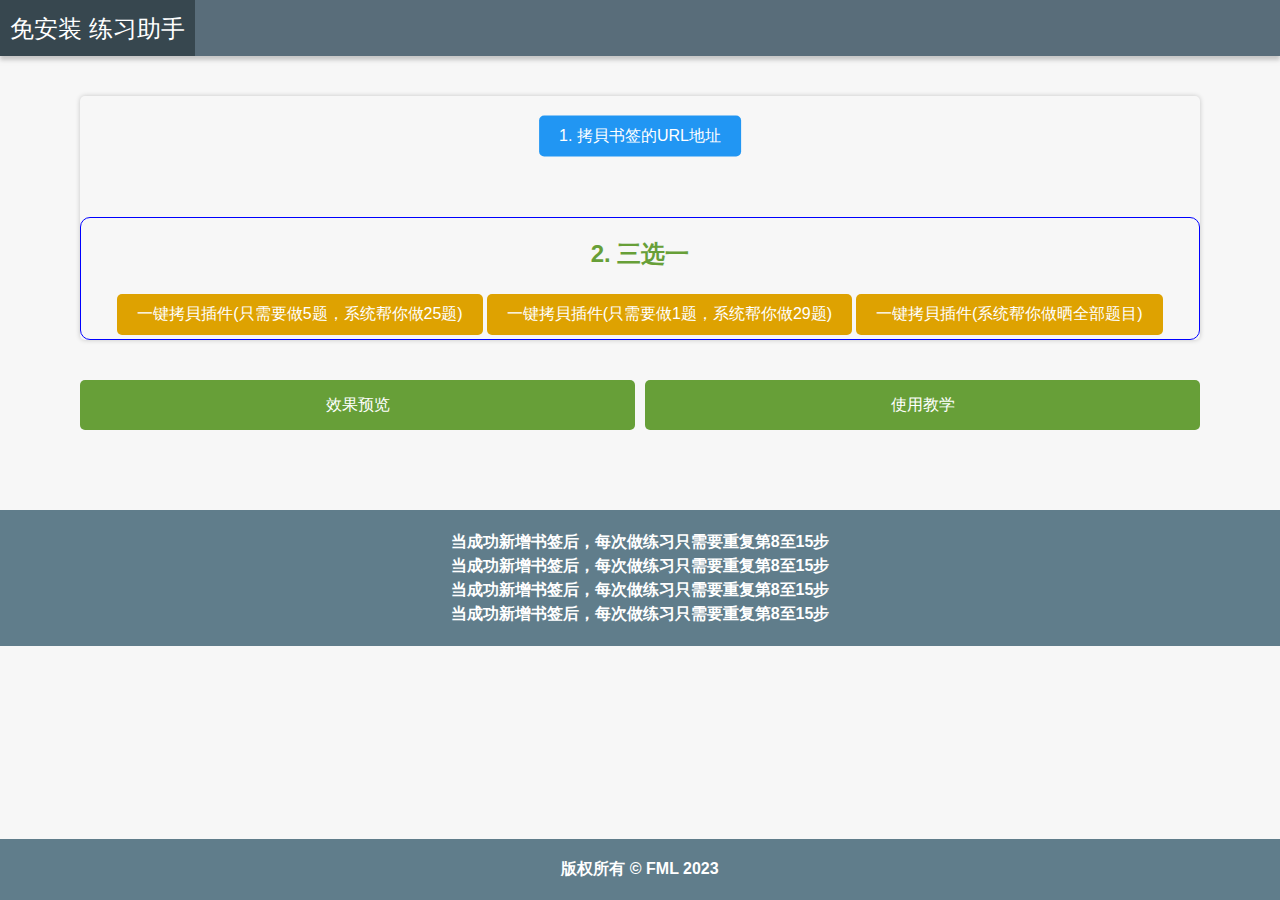
<file: index.html>
<!DOCTYPE html>
<html>

<head>
	<title>教学</title>
	<meta charset="UTF-8">
	<meta name="viewport" content="width=device-width, initial-scale=1">
	<link rel="stylesheet" href="style.css">
	<link rel="stylesheet" href="assets/libs/cute-alert/style.css">
	<script src="script.js"></script>
	<script src="assets/libs/cute-alert/cute-alert.js"></script>
</head>

<body class="overflow-hidden">

	<div class="header">
		<a href="index.html">
			<div class="title">免安装 练习助手</div>
		</a>

	</div>
	<div class="site-content">
		<div class="wrapper">
			<div class="imgBorder">
				<div>
					<button id="bookmarkScript" class="copy-button center gradient-loop" style="background-color:#2196f3" href="">1. 拷貝书签的URL地址</button>
				</div>
				<div style="border: solid 1px blue; border-radius: 10px;">
					<h2 style="text-align:center;">2. 三选一</h2>
					<div class="midBox">					
						<button id="mainScript25" class="copy-button gradient-loop" style="background-color:rgb(222, 162, 1);">一键拷貝插件(只需要做5题，系统帮你做25题)</button>
						<button id="mainScript29" class="copy-button gradient-loop" style="background-color:rgb(222, 162, 1);">一键拷貝插件(只需要做1题，系统帮你做29题)</button>
						<button id="mainScript30" class="copy-button gradient-loop" style="background-color:rgb(222, 162, 1);">一键拷貝插件(系统帮你做晒全部题目)</button>
					</div>
				</div>
			</div>
			<div class="inline-block-btn">
				<button class="gifBtn" onclick="window.location.href='preGif.html'">效果预览</button>
				<button class="tutBtn" onclick="window.location.href='tut.html'">使用教学</button>
			</div>
		</div>
		<p class="footer">
				当成功新增书签后，每次做练习只需要重复第8至15步<br>
				当成功新增书签后，每次做练习只需要重复第8至15步<br>
				当成功新增书签后，每次做练习只需要重复第8至15步<br>
				当成功新增书签后，每次做练习只需要重复第8至15步<br>
			</p>
	</div>
	<div class="footerWraper">
		<footer>
			
			<div class="footer">版权所有 © FML 2023</div>
		</footer>
	</div>
</body>

</html>
</file>
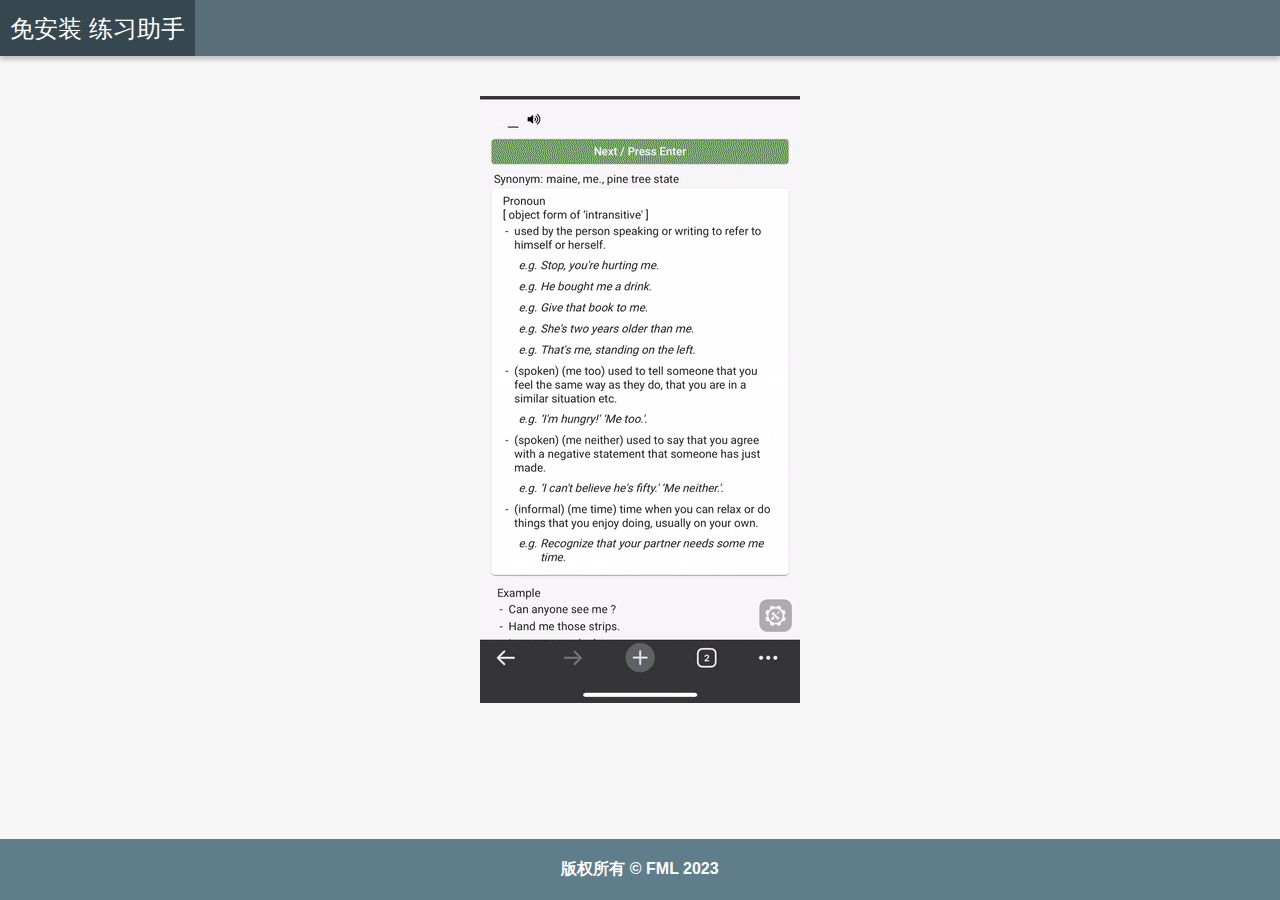
<file: preGif.html>
<!DOCTYPE html>
<html lang="en">

<head>
    <meta charset="UTF-8">
    <meta name="viewport" content="width=device-width, initial-scale=1.0">
    <link rel="stylesheet" href="style.css">
    <title>教学 - 效果GIF</title>
</head>

<body>
    <div class="header">
        <a href="index.html">
            <div class="title">免安装 练习助手</div>
        </a>
    </div>
    <div class="site-content">
        <div class="wrapper">
            <img class="preGif" src="assets/imgs/preview.gif" alt="My GIF Image">
        </div>
    </div>
    <div class="footerWraper" style="position: fixed;">
        <footer>
            <div class="footer">版权所有 © FML 2023</div>
        </footer>
    </div>
</body>

</html>
</file>
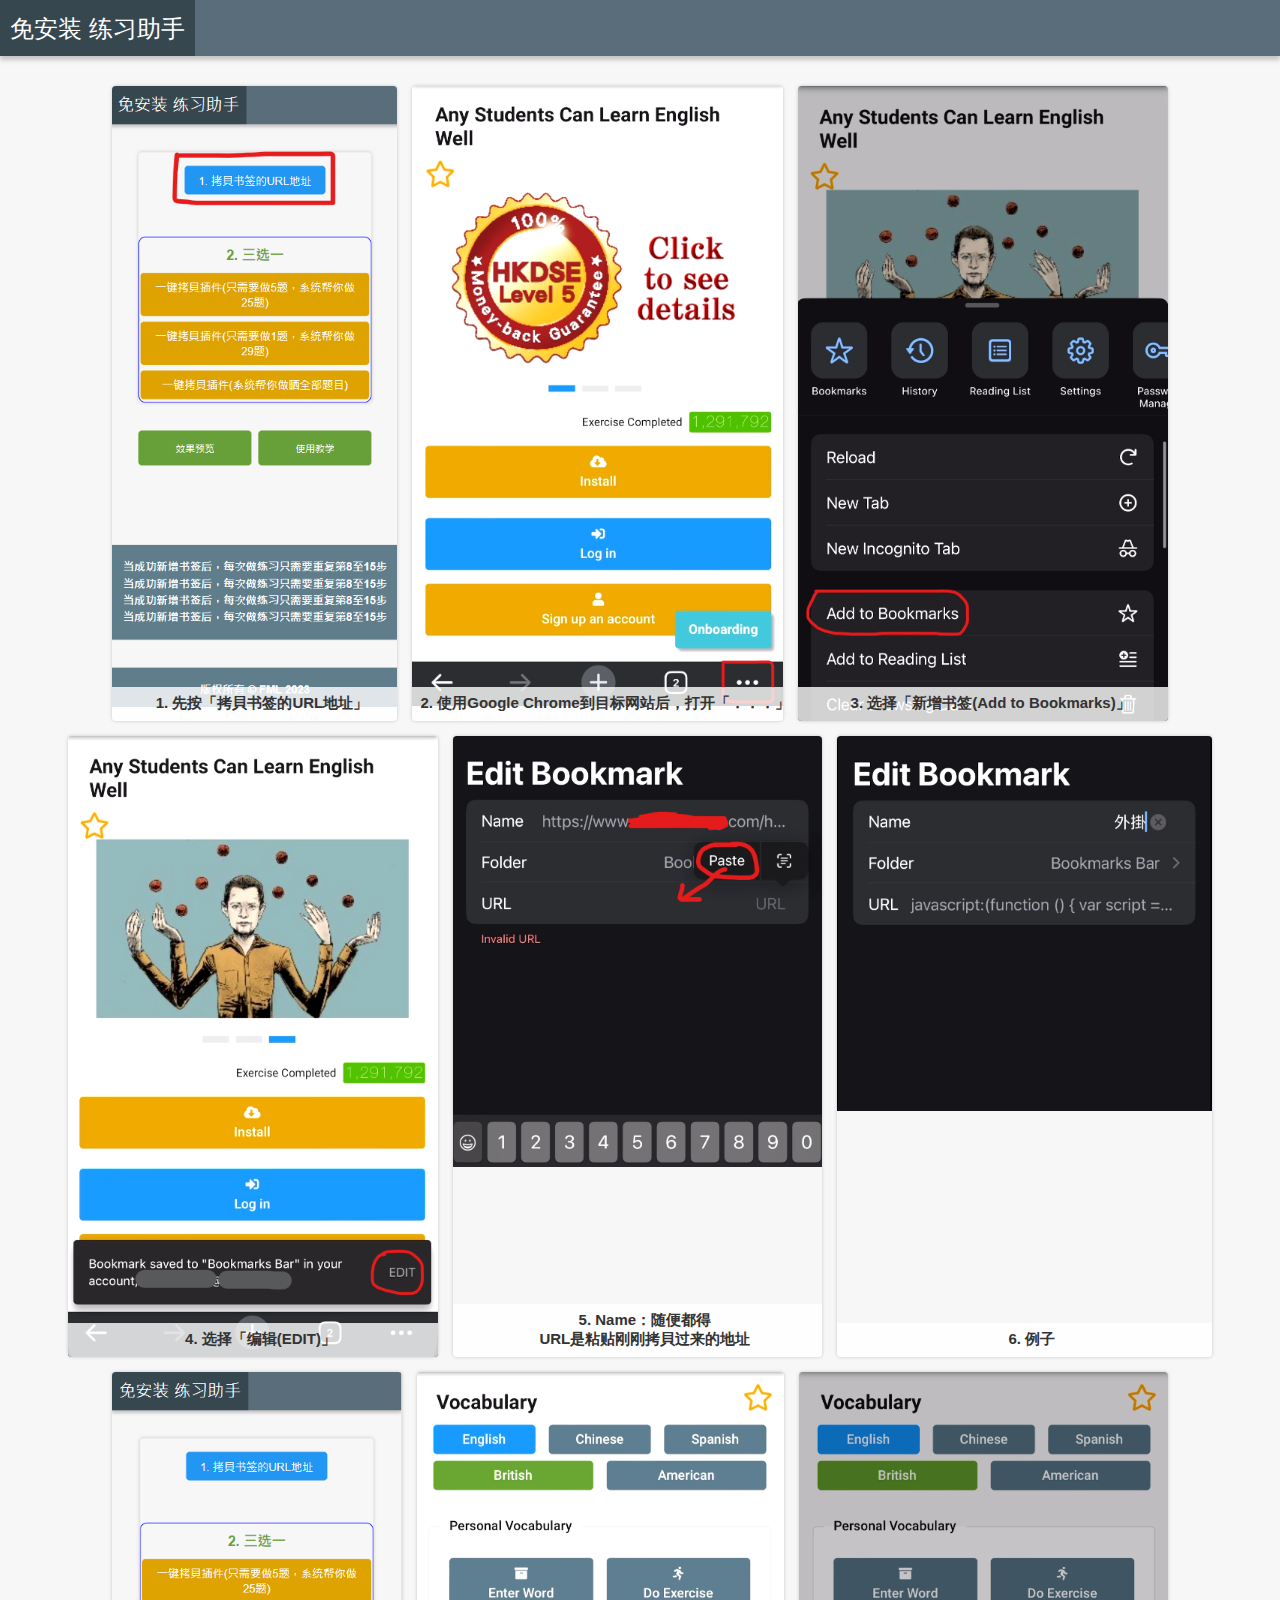
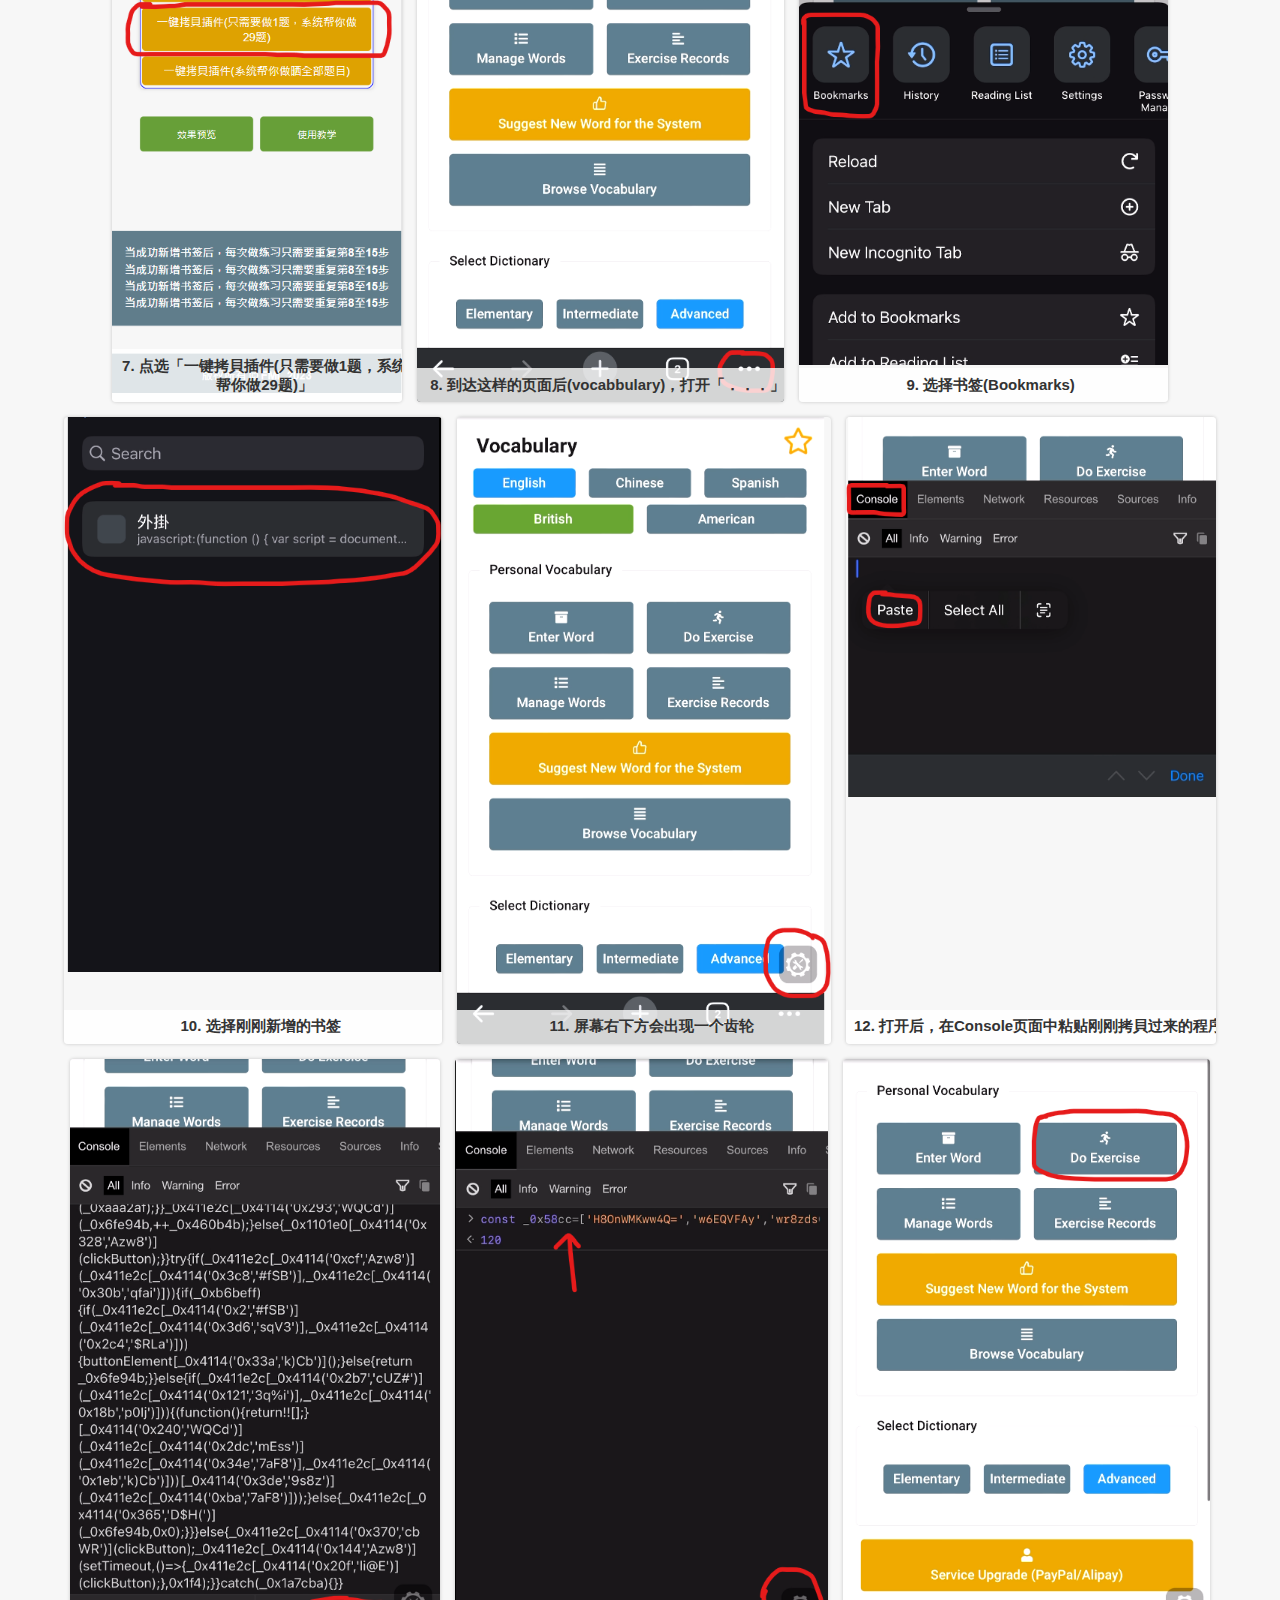
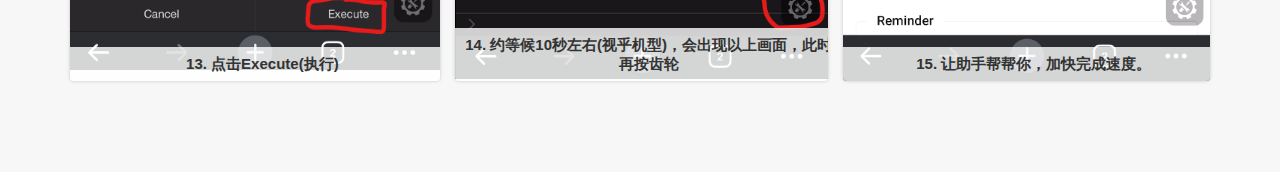
<file: tut.html>
<!DOCTYPE html>
<html lang="en">

<head>
    <meta charset="UTF-8">
    <meta name="viewport" content="width=device-width, initial-scale=1.0">
    <link rel="stylesheet" href="style.css">
    <title>教学 - 效果GIF</title>
</head>

<body>
    <div class="header">
        <a href="index.html">
            <div class="title">免安装 练习助手</div>
        </a>
    </div>
    <div class="site-content">
        <div class="image-container" style="zoom: 0.75;">
            <div class="imgBorder">
                <img src="assets/imgs/00.png" alt="Image 1">
                <div class="caption">1. 先按「拷貝书签的URL地址」</div>
            </div>

            <div class="imgBorder">
                <img src="assets/imgs/01.png" alt="Image 2">
                <div class="caption">2. 使用Google Chrome到目标网站后，打开「．．．」</div>
            </div>

            <div class="imgBorder">
                <img src="assets/imgs/02.png" alt="Image 2">
                <div class="caption">3. 选择「新增书签(Add to Bookmarks)」</div>
            </div>

            <div class="imgBorder">
                <img src="assets/imgs/03.png" alt="Image 2">
                <div class="caption">4. 选择「编辑(EDIT)」</div>
            </div>

            <div class="imgBorder">
                <img src="assets/imgs/04.png" alt="Image 2">
                <div class="caption">5. Name：随便都得<br>URL是粘贴刚刚拷貝过来的地址</div>
            </div>

            <div class="imgBorder">
                <img src="assets/imgs/05.png" alt="Image 2">
                <div class="caption">6. 例子</div>
            </div>

            <div class="imgBorder">
                <img src="assets/imgs/06.png" alt="Image 2">
                <div class="caption">7. 点选「一键拷貝插件(只需要做1题，系统帮你做29题)」</div>
            </div>

            <div class="imgBorder">
                <img src="assets/imgs/07.png" alt="Image 2">
                <div class="caption">8. 到达这样的页面后(vocabbulary)，打开「．．．」</div>
            </div>

            <div class="imgBorder">
                <img src="assets/imgs/08.png" alt="Image 2">
                <div class="caption">9. 选择书签(Bookmarks)</div>
            </div>

            <div class="imgBorder">
                <img src="assets/imgs/09.png" alt="Image 2">
                <div class="caption">10. 选择刚刚新增的书签</div>
            </div>

            <div class="imgBorder">
                <img src="assets/imgs/10.png" alt="Image 2">
                <div class="caption">11. 屏幕右下方会出现一个齿轮</div>
            </div>

            <div class="imgBorder">
                <img src="assets/imgs/11.png" alt="Image 2">
                <div class="caption">12. 打开后，在Console页面中粘贴刚刚拷貝过来的程序</div>
            </div>

            <div class="imgBorder">
                <img src="assets/imgs/12.png" alt="Image 2">
                <div class="caption">13. 点击Execute(执行)</div>
            </div>

            <div class="imgBorder">
                <img src="assets/imgs/13.png" alt="Image 2">
                <div class="caption">14. 约等候10秒左右(视乎机型)，会出现以上画面，此时再按齿轮</div>
            </div>

            <div class="imgBorder">
                <img src="assets/imgs/14.png" alt="Image 2">
                <div class="caption">15. 让助手帮帮你，加快完成速度。</div>
            </div>
        </div>
    </div>
</body>

</html>
</file>
<file: style.css>
.overflow-hidden {
    //overflow: hidden;
}

.header {
    overflow: hidden;
    background-color: rgb(89, 109, 122);
    height: 56px;
	width: 100vw;
    box-shadow: 0 4px 4px rgba(150, 150, 150, 0.5);
	position:fixed;
	z-index:999;
}

.title {
    font-size: 24px;
    padding-left: 20px;
    color: rgb(255, 255, 255);
    background-color: rgb(55, 71, 79);
    display: inline-block;
    padding: 15px 10px;
    line-height: 1.2;
    box-sizing: border-box;
}

.site-content {
	flex: 1 0 auto;
	padding: 56px 0px 61px 0px;
}

.center {
    position: relative;
    top: 50%;
    left: 50%;
    transform: translate(-50%, -50%);
}

#bookmarkme,
#bookmarkScript {
    background-color: rgb(97, 125, 139);
    /* Green */
    border: none;
    color: white;
    padding: 10px 20px;
    text-align: center;
    text-decoration: none;
    display: inline-block;
    font-size: 16px;
    margin: 4px 2px;
    cursor: pointer;
    margin: 40px 0;
}


.copy-button {
    background-color: rgb(97, 125, 139);
    /* Green */
    border: none;
    color: white;
    padding: 10px 20px;
    text-align: center;
    text-decoration: none;
    display: inline-block;
    font-size: 16px;
    margin: 4px 2px;
    cursor: pointer;
}

.midBox{
	display:flex; 
	justify-content:center;
}

/* Define the animation */
@keyframes gradient-loop {
    0% {
        background-color: rgb(255, 0, 0);
    }

    25% {
        background-color: rgb(255, 255, 0);
    }

    50% {
        background-color: rgb(0, 255, 0);
    }

    75% {
        background-color: rgb(0, 255, 255);
    }

    100% {
        background-color: rgb(255, 0, 255);
    }
}

/* Apply the animation to the element */
/*.gradient-loop {
              animation: gradient-loop 5s linear infinite;
          }*/
/* Color scheme */
:root {
    --primary-color: rgb(103, 159, 56);
    --secondary-color: rgb(223, 162, 3);
    --text-color: #333;
    --background-color: #F7F7F7;
}

body {
    font-family: Arial, sans-serif;
    font-size: 16px;
    color: var(--text-color);
    background-color: var(--background-color);
    margin: 0;
    padding: 0;
}

h1 {
    font-size: 36px;
    font-weight: bold;
    text-align: center;
    margin: 40px 0;
    color: var(--primary-color);
}

h2 {
    font-size: 24px;
    font-weight: bold;
    margin: 20px 0;
    color: var(--primary-color);
}

p {
    line-height: 1.5;
    margin: 10px 0;
}

a {
    font-size: 20px;
    color: var(--primary-color);
    text-decoration: none;
    border-bottom: 2px solid var(--primary-color);
    transition: color 0.2s ease-in-out, border-bottom-color 0.2s ease-in-out !important;
}

a:hover {
    color: var(--secondary-color);
    border-bottom-color: var(--secondary-color);
}

button {
    background-color: var(--primary-color);
    color: #fff;
    border: none;
    padding: 10px 20px;
    font-size: 16px;
    border-radius: 5px;
    cursor: pointer;
    transition: background-color 0.2s ease-in-out;
}

button:hover {
    background-color: rgb(125, 140, 150) !important;
}

.inline-block-btn {
    display: flex;
    padding-top: 40px;
    justify-content: space-between;
}

.gifBtn,
.tutBtn {
    flex: 1;
    height: 50px;
    width: 100%;
    margin-right: 10px;
}

.tutBtn {
    margin-right: 0;
}


.wrapper {
    max-width: 1200px;
    margin: 0 auto;
    padding: 40px;
    box-sizing: border-box;
    flex: 1 0 auto;
}

.image-container {
    display: flex;
    flex-wrap: wrap;
    justify-content: center;
    gap: 20px;
    margin: 40px 0;
}

.imgBorder {
    border-radius: 5px;
    box-shadow: 0 0 5px rgba(0, 0, 0, 0.2);
    overflow: hidden;
    position: relative;
}

.imgBorder img {
    display: block;
    width: 100%;
    height: auto;
    object-fit: cover;
    transition: transform 0.2s ease-in-out;
}

.caption {
    text-align: center;
    font-size: 20px;
    font-weight: bold;
    position: absolute;
    bottom: 0;
    left: 0;
    width: 100%;
    padding: 10px;
    background-color: rgba(255, 255, 255, 0.8);
}

.footerWraper {
    position: fixed;
    left: 0;
    right: 0;
    bottom: 0;
}

.footer {
    width: 100%;
    font-size: 16px;
    color: white;
    text-align: center;
    margin-top: 40px;
    padding-bottom: 20px;
    padding-top: 20px;
    font-weight: bold;
    background-color: #607d8b;;
}

.preGif {
    display: block;
    margin: auto;
    max-width: 320px;
}

@media only screen and (max-width: 768px) {
    .wrapper {
        width: 100%;
    }

    h1 {
        font-size: 24px;
        margin: 20px 0;
    }

    h2 {
        font-size: 20px;
        margin: 10px 0;
    }

    button {
        font-size: 14px;
        padding: 8px 16px;
    }


	.midBox{
		display:flex; 
		flex-direction: column;
		justify-content:center;
	}
}
</file>
<file: assets/libs/cute-alert/style.css>
@import url('https://fonts.googleapis.com/css2?family=Open+Sans:wght@300;400;600;700&display=swap');
@import url('https://fonts.googleapis.com/css2?family=Dosis:wght@800&display=swap');

.alert-wrapper {
  display: flex;
  width: 100%;
  height: 100%;
  align-items: center;
  justify-content: center;
  margin: 0px auto;
  padding: 0px auto;
  left: 0;
  top: 0;
  overflow: hidden;
  position: fixed;
  background: rgb(0, 0, 0, 0.3);
  z-index: 999999;
}

@keyframes open-frame {
  0% {
    transform: scale(1);
  }
  25% {
    transform: scale(0.95);
  }
  50% {
    transform: scale(0.97);
  }
  75% {
    transform: scale(0.93);
  }
  100% {
    transform: scale(1);
  }
}

.alert-frame {
  background: #fff;
  min-height: 400px;
  width: 300px;
  box-shadow: 5px 5px 10px rgb(0, 0, 0, 0.2);
  border-radius: 10px;
  animation: open-frame 0.3s linear;
}

.alert-header {
  display: flex;
  flex-direction: row;
  height: 175px;
  border-top-left-radius: 5px;
  border-top-right-radius: 5px;
}

.alert-header-base {
  border-top-left-radius: 5px;
  border-top-right-radius: 5px;
}

.custom-img-wrapper {
  min-height: 145px;
  max-height: 20rem;
  overflow: scroll;
  display: flex;
  align-items: center;
  justify-content: center;
}

.alert-img {
  height: 80px;
  position: absolute;
  left: 0;
  right: 0;
  margin-left: auto;
  margin-right: auto;
  align-self: center;
}

.alert-close {
  width: 30px;
  height: 30px;
  display: flex;
  align-items: center;
  justify-content: center;
  font-family: 'Dosis', sans-serif;
  font-weight: 700;
  cursor: pointer;
  line-height: 30px;
}

.alert-close-default {
  color: rgb(0, 0, 0, 0.2);
  font-size: 16px;
  transition: color 0.5s;
  margin-left: auto;
  margin-right: 5px;
  margin-top: 5px;
}

.alert-close-circle {
  background: #e4eae7;
  color: #222;
  border-radius: 17.5px;
  margin-top: -15px;
  margin-right: -15px;
  font-size: 12px;
  transition: background 0.5s;
  margin-left: auto;
}

.alert-close-circle:hover {
  background: #fff;
}

.alert-close:hover {
  color: rgb(0, 0, 0, 0.5);
}

.alert-body {
  padding: 30px 30px;
  display: flex;
  flex-direction: column;
  text-align: center;
}

.alert-title {
  font-size: 18px !important;
  font-family: 'Open Sans', sans-serif;
  font-weight: 700;
  font-size: 15px;
  margin-bottom: 35px;
  color: #222;
  align-self: center;
}

.alert-message {
  font-size: 15px !important;
  color: #666;
  font-family: 'Open Sans', sans-serif;
  font-weight: 400;
  font-size: 15px;
  text-align: center;
  margin-bottom: 35px;
  line-height: 1.6;
  align-self: center;
}

.alert-button {
  min-width: 140px;
  height: 35px;
  border-radius: 20px;
  font-family: 'Open Sans', sans-serif;
  font-weight: 400;
  font-size: 15px;
  color: white;
  border: none;
  cursor: pointer;
  transition: background 0.5s;
  padding: 0 15px;
  align-self: center;
  display: inline-flex;
  align-items: center;
  justify-content: center;
}

.alert-button:focus {
  outline: 0;
}

.question-buttons {
  display: flex;
  flex-direction: row;
  justify-content: center;
}

.confirm-button {
  min-width: 100px;
  height: 35px;
  border-radius: 20px;
  font-family: 'Open Sans', sans-serif;
  font-weight: 400;
  font-size: 15px;
  color: white;
  border: none;
  cursor: pointer;
  transition: background 0.5s;
  padding: 0 15px;
  margin-right: 10px;
  display: inline-flex;
  align-items: center;
  justify-content: center;
}

.confirm-button:focus {
  outline: 0;
}

.cancel-button {
  min-width: 100px;
  height: 35px;
  border-radius: 20px;
  font-family: 'Open Sans', sans-serif;
  font-weight: 400;
  font-size: 15px;
  color: white;
  border: none;
  cursor: pointer;
  padding: 0;
  line-height: 1.6;
  transition: background 0.5s;
  padding: 0 15px;
  display: inline-flex;
  align-items: center;
  justify-content: center;
}

.cancel-button:focus {
  outline: 0;
}

@keyframes open-toast {
  0% {
    transform: scaleX(1) scaleY(1);
  }
  20%,
  45% {
    transform: scaleX(1.35) scaleY(0.1);
  }
  65% {
    transform: scaleX(0.8) scaleY(1.7);
  }
  80% {
    transform: scaleX(0.6) scaleY(0.85);
  }
  100% {
    transform: scaleX(1) scaleY(1);
  }
}

.toast-container {
  display: flex;
  flex-direction: column;
  top: 15px;
  right: 15px;
  position: fixed;
  z-index: 999999;
}

.toast-content {
  overflow: hidden;
  border-radius: 5px;
  box-shadow: 0 0 20px rgb(0, 0, 0, 0.2);
  animation: open-toast 0.3s linear;
}

.toast-content + .toast-content {
  margin-top: 10px;
}

.toast-frame {
  padding: 5px 15px;
  display: flex;
  min-width: 100px;
  height: 70px;
  border-top-left-radius: 10px;
  border-top-right-radius: 10px;
  align-items: center;
  flex-wrap: wrap;
}

.toast-body-img {
  height: 40px;
}

.toast-body {
  display: flex;
  align-items: center;
  width: 100%;
}

.toast-body-content {
  display: flex;
  flex-direction: column;
  width: 100%;
}

.toast-title {
  font-size: 16px !important;
  font-family: 'Open Sans', sans-serif;
  font-weight: bold;
  font-size: 15px;
  color: #fff;
  margin-left: 15px;
}

.toast-message {
  font-size: 13px !important;
  font-family: 'Open Sans', sans-serif;
  font-weight: 600;
  font-size: 15px;
  color: #fff;
  margin-left: 15px;
}

.toast-close {
  color: rgb(0, 0, 0, 0.2);
  font-family: 'Dosis', sans-serif;
  font-weight: 700;
  font-size: 16px;
  cursor: pointer;
  transition: color 0.5s;
  margin-left: 25px;
}

@keyframes timer {
  0% {
    width: 100%;
  }
  25% {
    width: 75%;
  }
  50% {
    width: 50%;
  }
  75% {
    width: 25%;
  }
  100% {
    width: 1%;
  }
}

.toast-timer {
  width: 1%;
  height: 5px;
}

.toast-close:hover {
  color: rgb(0, 0, 0, 0.5);
}

.error-bg {
  background: #d85261;
}

.success-bg {
  background: rgb(103, 159, 56);
}

.warning-bg {
  background: #fada5e;
}

.question-bg {
  background: #779ecb;
}

.error-btn:hover {
  background: #e5a4b4;
}

.success-btn:hover {
  background: #6edaa4;
}

.warning-btn:hover {
  background: #fcecae;
}

.info-btn:hover {
  background: #c3e6fb;
}

.question-btn:hover {
  background: #bacee4;
}

.error-timer {
  background: #e5a4b4;
}

.success-timer {
  background: #6edaa4;
}

.warning-timer {
  background: #fcecae;
}

.info-timer {
  background: #c3e6fb;
}

.info-bg {
  background: #88cef7;
}
</file>
